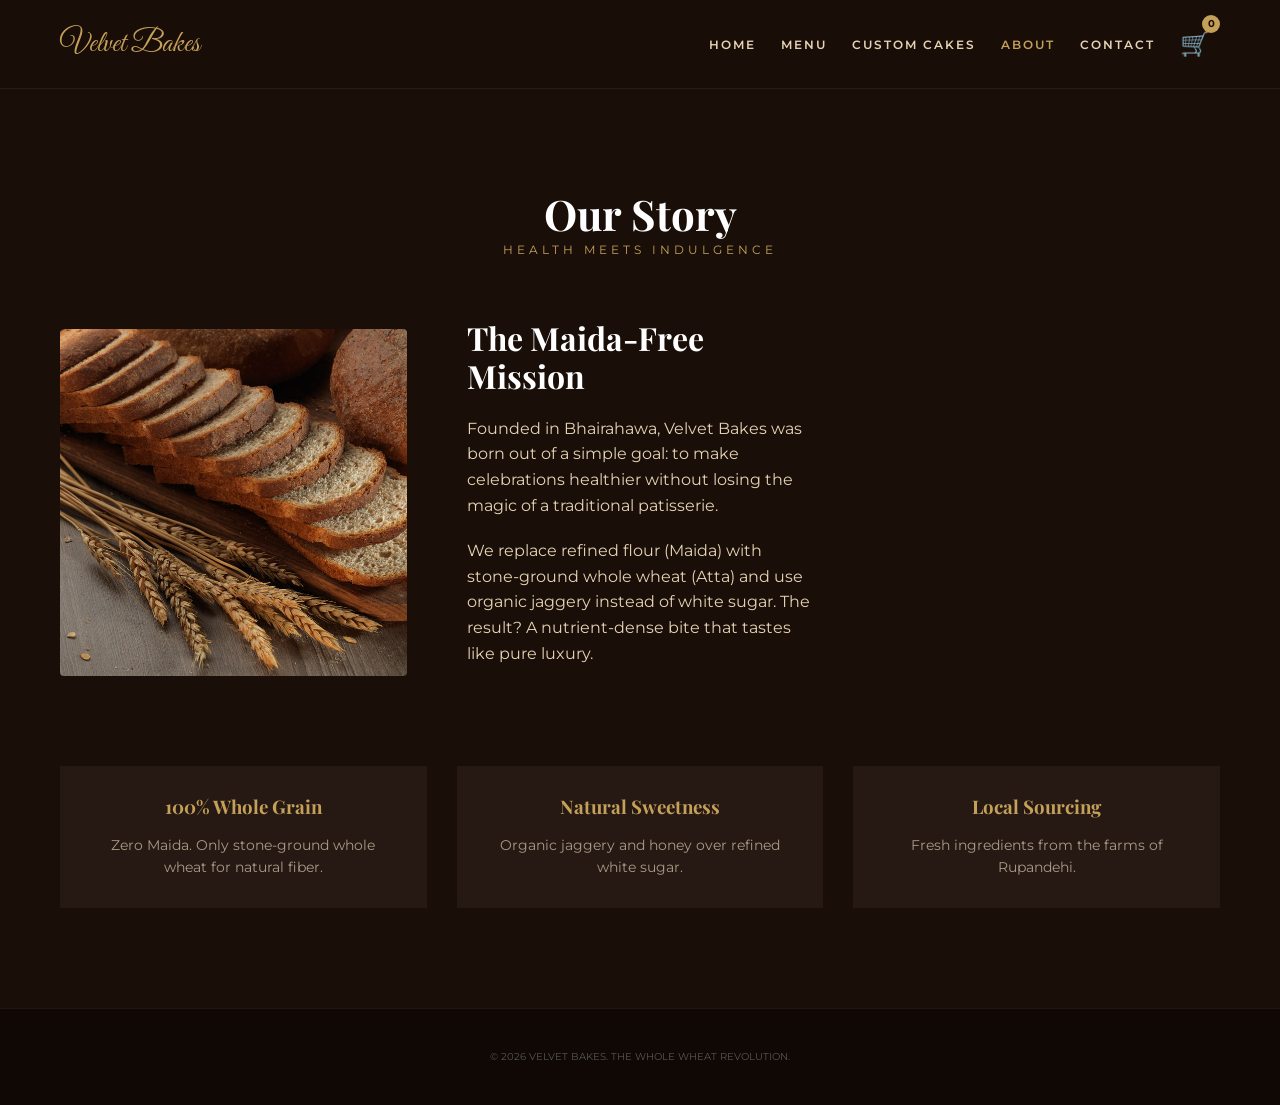
<file: about.html>
<!DOCTYPE html>
<html lang="en">

<head>
    <meta charset="UTF-8">
    <meta name="viewport" content="width=device-width, initial-scale=1.0">
    <title>About Us | Velvet Bakes - The Whole Wheat Revolution</title>

    <!-- Typography -->
    <link rel="preconnect" href="https://fonts.googleapis.com">
    <link rel="preconnect" href="https://fonts.gstatic.com" crossorigin>
    <link
        href="https://fonts.googleapis.com/css2?family=Playfair+Display:ital,wght@0,400;0,700;1,400&family=Montserrat:wght@300;400;600&family=Great+Vibes&display=swap"
        rel="stylesheet">

    <!-- Unified Styles -->
    <link rel="stylesheet" href="css/style.css">
</head>

<body>

    <div id="sidebar-overlay" onclick="toggleCart()"></div>

    <header>
        <div class="container nav-content">
            <a href="index.html" class="brand-logo">
                <span class="brand-name">Velvet Bakes</span>
            </a>

            <div class="nav-controls">
                <nav class="nav-links">
                    <a href="index.html">Home</a>
                    <a href="menu.html">Menu</a>
                    <a href="custom.html">Custom Cakes</a>
                    <a href="about.html" class="active">About</a>
                    <a href="contact.html">Contact</a>
                </nav>

                <div class="cart-trigger" onclick="toggleCart()">
                    🛒 <span id="cart-count">0</span>
                </div>

                <div class="hamburger">
                    <span></span>
                    <span></span>
                    <span></span>
                </div>
            </div>
        </div>
    </header>

    <main class="section-padding">
        <div class="container">
            <div class="text-center" style="margin-bottom: 60px;">
                <h1 style="font-size: 42px;">Our Story</h1>
                <p style="color: var(--accent-gold); text-transform: uppercase; letter-spacing: 4px; font-size: 12px;">
                    Health Meets Indulgence</p>
            </div>

            <div class="grid-responsive" style="align-items: center; gap: 60px;">
                <div>
                    <img src="images/baker-mixing-whole-wheat.jpg" alt="Baking with Whole Wheat">
                </div>
                <div>
                    <h2 style="font-size: 32px; margin-bottom: 20px;">The Maida-Free Mission</h2>
                    <p style="margin-bottom: 20px;">Founded in Bhairahawa, Velvet Bakes was born out of a simple goal:
                        to make celebrations healthier without losing the magic of a traditional patisserie.</p>
                    <p style="margin-bottom: 20px;">We replace refined flour (Maida) with stone-ground whole wheat
                        (Atta) and use organic jaggery instead of white sugar. The result? A nutrient-dense bite that
                        tastes like pure luxury.</p>
                </div>
            </div>

            <div class="grid-responsive" style="margin-top: 80px;">
                <div style="background: var(--card-bg); padding: 30px; text-align: center;">
                    <h3 style="color: var(--accent-gold); margin-bottom: 15px;">100% Whole Grain</h3>
                    <p style="font-size: 14px; color: var(--text-muted);">Zero Maida. Only stone-ground whole wheat for
                        natural fiber.</p>
                </div>
                <div style="background: var(--card-bg); padding: 30px; text-align: center;">
                    <h3 style="color: var(--accent-gold); margin-bottom: 15px;">Natural Sweetness</h3>
                    <p style="font-size: 14px; color: var(--text-muted);">Organic jaggery and honey over refined white
                        sugar.</p>
                </div>
                <div style="background: var(--card-bg); padding: 30px; text-align: center;">
                    <h3 style="color: var(--accent-gold); margin-bottom: 15px;">Local Sourcing</h3>
                    <p style="font-size: 14px; color: var(--text-muted);">Fresh ingredients from the farms of Rupandehi.
                    </p>
                </div>
            </div>
        </div>
    </main>

    <!-- Cart Sidebar -->
    <div id="cart-sidebar">
        <div class="sidebar-header">
            <h2>Your Basket</h2>
            <div onclick="toggleCart()" style="font-size:30px; cursor:pointer;">&times;</div>
        </div>
        <div id="cart-items"></div>
        <div class="cart-summary">
            <div class="summary-row"><span>Subtotal</span><span>NPR <span id="cart-subtotal">0</span></span></div>
            <div class="summary-row total"><span>Total</span><span>NPR <span id="cart-total">0</span></span></div>
        </div>
        <div class="checkout-form">
            <input type="text" id="cust-name" placeholder="Full Name">
            <input type="text" id="cust-address" placeholder="Delivery Address">
            <button class="btn-premium" onclick="handleCheckout()">Checkout via WhatsApp</button>
        </div>
    </div>

    <footer>
        <div class="container text-center">
            <p style="font-size: 10px; color: #555;">&copy; 2026 VELVET BAKES. THE WHOLE WHEAT REVOLUTION.</p>
        </div>
    </footer>

    <!-- Unified Script -->
    <script src="js/script.js"></script>
</body>

</html>
</file>
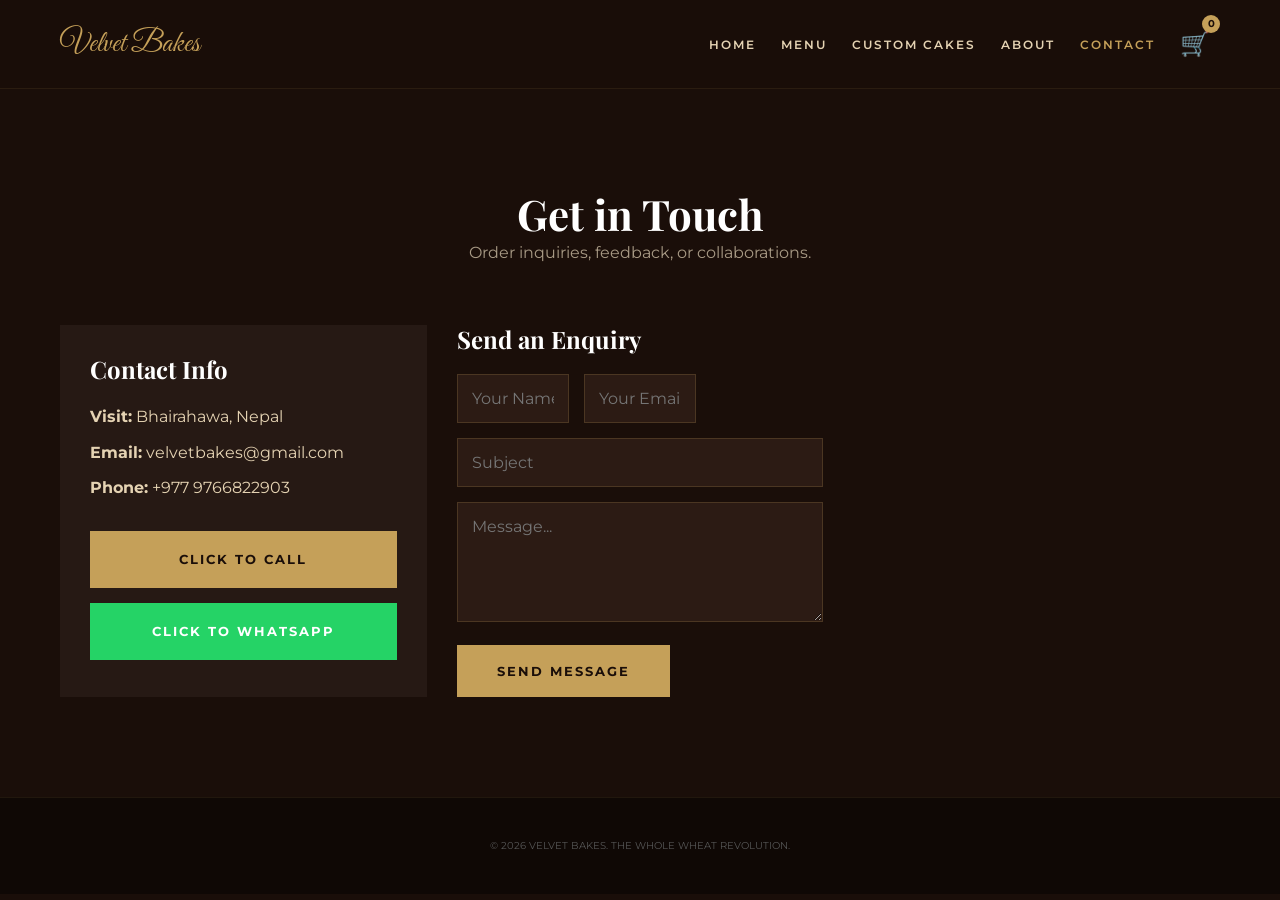
<file: contact.html>
<!DOCTYPE html>
<html lang="en">

<head>
    <meta charset="UTF-8">
    <meta name="viewport" content="width=device-width, initial-scale=1.0">
    <title>Contact Us | Velvet Bakes - Get in Touch</title>

    <!-- Typography -->
    <link rel="preconnect" href="https://fonts.googleapis.com">
    <link rel="preconnect" href="https://fonts.gstatic.com" crossorigin>
    <link
        href="https://fonts.googleapis.com/css2?family=Playfair+Display:ital,wght@0,400;0,700;1,400&family=Montserrat:wght@300;400;600&family=Great+Vibes&display=swap"
        rel="stylesheet">

    <!-- Unified Styles -->
    <link rel="stylesheet" href="css/style.css">
</head>

<body>

    <div id="sidebar-overlay" onclick="toggleCart()"></div>

    <header>
        <div class="container nav-content">
            <a href="index.html" class="brand-logo">
                <span class="brand-name">Velvet Bakes</span>
            </a>

            <div class="nav-controls">
                <nav class="nav-links">
                    <a href="index.html">Home</a>
                    <a href="menu.html">Menu</a>
                    <a href="custom.html">Custom Cakes</a>
                    <a href="about.html">About</a>
                    <a href="contact.html" class="active">Contact</a>
                </nav>

                <div class="cart-trigger" onclick="toggleCart()">
                    🛒 <span id="cart-count">0</span>
                </div>

                <div class="hamburger">
                    <span></span>
                    <span></span>
                    <span></span>
                </div>
            </div>
        </div>
    </header>

    <main class="section-padding">
        <div class="container">
            <div class="text-center" style="margin-bottom: 60px;">
                <h1 style="font-size: 42px;">Get in Touch</h1>
                <p style="color: var(--text-muted);">Order inquiries, feedback, or collaborations.</p>
            </div>

            <div class="grid-responsive">
                <div style="background: var(--card-bg); padding: 30px;">
                    <h2 style="font-size: 24px; margin-bottom: 20px;">Contact Info</h2>
                    <p style="margin-bottom: 10px;"><strong>Visit:</strong> Bhairahawa, Nepal</p>
                    <p style="margin-bottom: 10px;"><strong>Email:</strong> velvetbakes@gmail.com</p>
                    <p style="margin-bottom: 20px;"><strong>Phone:</strong> +977 9766822903</p>

                    <div class="contact-cta-btns">
                        <a href="tel:+9779766822903" class="btn-premium btn-call">Click to Call</a>
                        <a href="https://wa.me/9779766822903" class="btn-premium btn-whatsapp">Click to WhatsApp</a>
                    </div>
                </div>

                <div>
                    <h2 style="font-size: 24px; margin-bottom: 20px;">Send an Enquiry</h2>
                    <form id="enquiry-form">
                        <div class="grid-responsive" style="gap: 15px; margin-bottom: 0;">
                            <input type="text" id="enq-name" placeholder="Your Name" required>
                            <input type="email" id="enq-email" placeholder="Your Email" required>
                        </div>
                        <input type="text" id="enq-subject" placeholder="Subject">
                        <textarea id="enq-message" style="height: 120px;" placeholder="Message..."></textarea>
                        <button type="button" class="btn-premium" onclick="sendContactEnquiry()">Send Message</button>
                    </form>
                </div>
            </div>
        </div>
    </main>

    <!-- Cart Sidebar -->
    <div id="cart-sidebar">
        <div class="sidebar-header">
            <h2>Your Basket</h2>
            <div onclick="toggleCart()" style="font-size:30px; cursor:pointer;">&times;</div>
        </div>
        <div id="cart-items"></div>
        <div class="cart-summary">
            <div class="summary-row"><span>Subtotal</span><span>NPR <span id="cart-subtotal">0</span></span></div>
            <div class="summary-row total"><span>Total</span><span>NPR <span id="cart-total">0</span></span></div>
        </div>
        <div class="checkout-form">
            <input type="text" id="cust-name" placeholder="Full Name">
            <input type="text" id="cust-address" placeholder="Delivery Address">
            <button class="btn-premium" onclick="handleCheckout()">Checkout via WhatsApp</button>
        </div>
    </div>

    <footer>
        <div class="container text-center">
            <p style="font-size: 10px; color: #555;">&copy; 2026 VELVET BAKES. THE WHOLE WHEAT REVOLUTION.</p>
        </div>
    </footer>

    <!-- Unified Script -->
    <script src="js/script.js"></script>
</body>

</html>
</file>
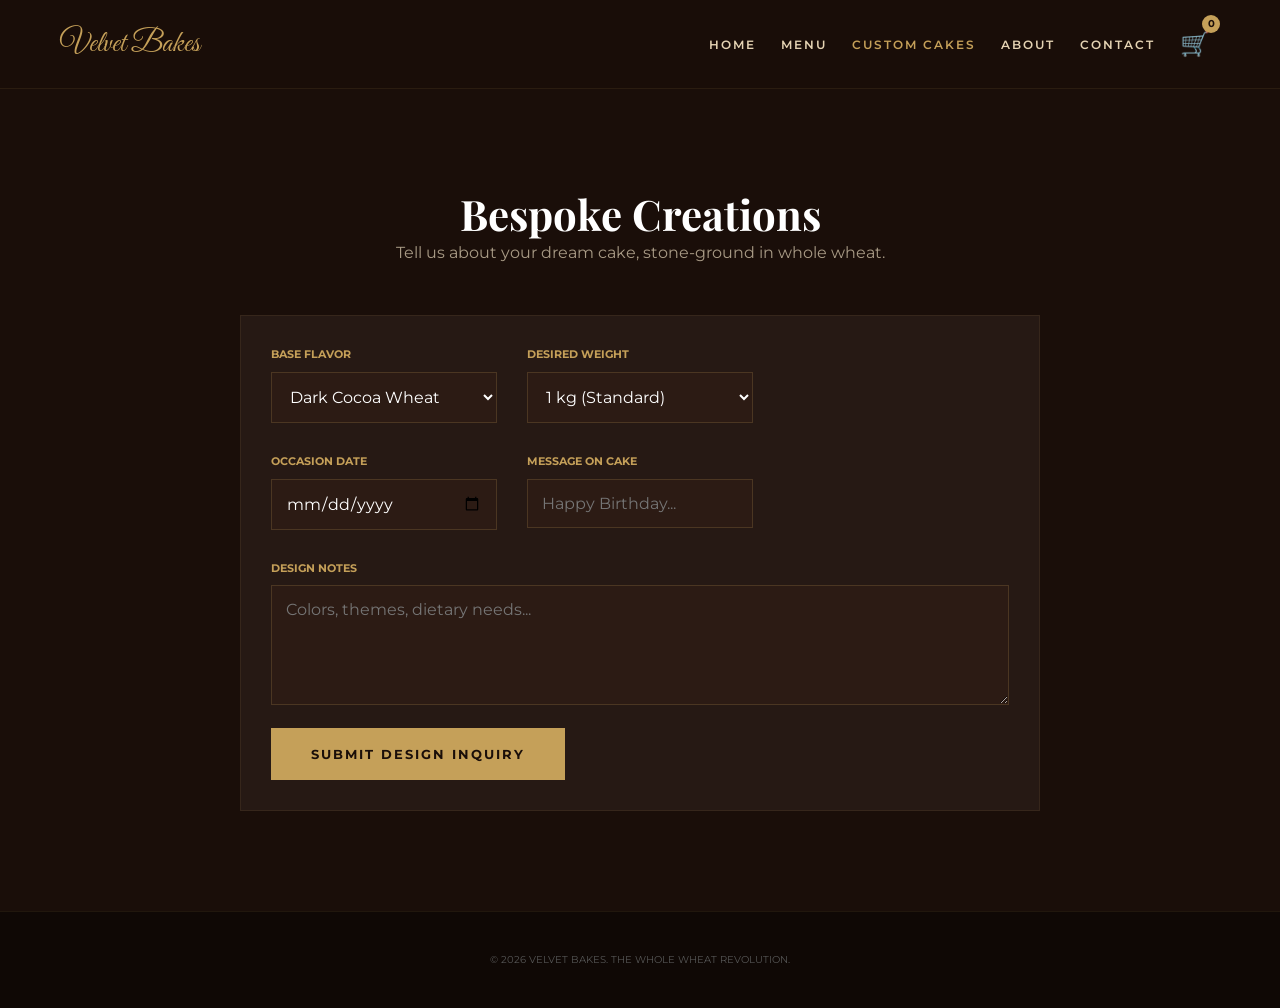
<file: custom.html>
<!DOCTYPE html>
<html lang="en">

<head>
    <meta charset="UTF-8">
    <meta name="viewport" content="width=device-width, initial-scale=1.0">
    <title>Custom Cakes | Velvet Bakes - Bespoke Whole Wheat Designs</title>
    <meta name="description"
        content="Order bespoke, Maida-free custom cakes in Butwal & Bhairahawa. Choose your flavor, weight, and design.">

    <!-- Typography -->
    <link rel="preconnect" href="https://fonts.googleapis.com">
    <link rel="preconnect" href="https://fonts.gstatic.com" crossorigin>
    <link
        href="https://fonts.googleapis.com/css2?family=Playfair+Display:ital,wght@0,400;0,700;1,400&family=Montserrat:wght@300;400;600&family=Great+Vibes&display=swap"
        rel="stylesheet">

    <!-- Unified Styles -->
    <link rel="stylesheet" href="css/style.css">
</head>

<body>

    <div id="sidebar-overlay" onclick="toggleCart()"></div>

    <header>
        <div class="container nav-content">
            <a href="index.html" class="brand-logo">
                <span class="brand-name">Velvet Bakes</span>
            </a>

            <div class="nav-controls">
                <nav class="nav-links">
                    <a href="index.html">Home</a>
                    <a href="menu.html">Menu</a>
                    <a href="custom.html" class="active">Custom Cakes</a>
                    <a href="about.html">About</a>
                    <a href="contact.html">Contact</a>
                </nav>

                <div class="cart-trigger" onclick="toggleCart()">
                    🛒 <span id="cart-count">0</span>
                </div>

                <div class="hamburger">
                    <span></span>
                    <span></span>
                    <span></span>
                </div>
            </div>
        </div>
    </header>

    <main class="section-padding">
        <div class="container">
            <div class="text-center" style="margin-bottom: 50px;">
                <h1 style="font-size: 42px;">Bespoke Creations</h1>
                <p style="color: var(--text-muted);">Tell us about your dream cake, stone-ground in whole wheat.</p>
            </div>

            <div
                style="background: var(--card-bg); padding: 30px; border: 1px solid rgba(197, 160, 89, 0.1); max-width: 800px; margin: 0 auto;">
                <form id="custom-cake-form">
                    <div class="grid-responsive" style="margin-bottom: 15px;">
                        <div>
                            <label
                                style="display:block; font-size:11px; text-transform:uppercase; color:var(--accent-gold); margin-bottom:8px; font-weight:700;">Base
                                Flavor</label>
                            <select id="cake-flavor" required>
                                <option value="Dark Cocoa Wheat">Dark Cocoa Wheat</option>
                                <option value="Saffron Cardamom">Saffron Cardamom</option>
                                <option value="Honey Almond Atta">Honey Almond Atta</option>
                                <option value="Vanilla Bean Whole Wheat">Vanilla Bean Whole Wheat</option>
                            </select>
                        </div>
                        <div>
                            <label
                                style="display:block; font-size:11px; text-transform:uppercase; color:var(--accent-gold); margin-bottom:8px; font-weight:700;">Desired
                                Weight</label>
                            <select id="cake-weight" required>
                                <option value="1 kg">1 kg (Standard)</option>
                                <option value="2 kg">2 kg (Large)</option>
                                <option value="0.5 kg">0.5 kg (Small)</option>
                            </select>
                        </div>
                    </div>

                    <div class="grid-responsive" style="margin-bottom: 15px;">
                        <div>
                            <label
                                style="display:block; font-size:11px; text-transform:uppercase; color:var(--accent-gold); margin-bottom:8px; font-weight:700;">Occasion
                                Date</label>
                            <input type="date" id="event-date" required>
                        </div>
                        <div>
                            <label
                                style="display:block; font-size:11px; text-transform:uppercase; color:var(--accent-gold); margin-bottom:8px; font-weight:700;">Message
                                on Cake</label>
                            <input type="text" id="cake-message" placeholder="Happy Birthday...">
                        </div>
                    </div>

                    <label
                        style="display:block; font-size:11px; text-transform:uppercase; color:var(--accent-gold); margin-bottom:8px; font-weight:700;">Design
                        Notes</label>
                    <textarea id="design-notes" style="height: 120px;"
                        placeholder="Colors, themes, dietary needs..."></textarea>

                    <button type="button" class="btn-premium" onclick="sendCustomInquiry()">Submit Design
                        Inquiry</button>
                </form>
            </div>
        </div>
    </main>

    <!-- Cart Sidebar -->
    <div id="cart-sidebar">
        <!-- Same Sidebar Structure -->
        <div class="sidebar-header">
            <h2>Your Basket</h2>
            <div onclick="toggleCart()" style="font-size:30px; cursor:pointer;">&times;</div>
        </div>
        <div id="cart-items"></div>
        <div class="cart-summary">
            <div class="summary-row"><span>Subtotal</span><span>NPR <span id="cart-subtotal">0</span></span></div>
            <div class="summary-row total"><span>Total</span><span>NPR <span id="cart-total">0</span></span></div>
        </div>
        <div class="checkout-form">
            <input type="text" id="cust-name" placeholder="Full Name">
            <input type="text" id="cust-address" placeholder="Delivery Address">
            <button class="btn-premium" onclick="handleCheckout()">Checkout via WhatsApp</button>
        </div>
    </div>

    <footer>
        <div class="container text-center">
            <p style="font-size: 10px; color: #555;">&copy; 2026 VELVET BAKES. THE WHOLE WHEAT REVOLUTION.</p>
        </div>
    </footer>

    <!-- Unified Script -->
    <script src="js/script.js"></script>
</body>

</html>
</file>
<file: css/style.css>
/* 
   Velvet Bakes - Mobile-First Precision Stylesheet 
   Design: Premium, Artisanal, Responsive
*/

:root {
    --dark-cocoa: #1a0e09;
    --warm-wheat: #e5d3b3;
    --accent-gold: #c5a059;
    --card-bg: #261914;
    --input-bg: #2c1b14;
    --text-muted: #a89a85;
    --white: #ffffff;
    --transition: all 0.4s cubic-bezier(0.165, 0.84, 0.44, 1);
}

/* Base Reset */
* {
    margin: 0;
    padding: 0;
    box-sizing: border-box;
    -webkit-tap-highlight-color: transparent;
}

html {
    scroll-behavior: smooth;
}

body {
    font-family: 'Montserrat', sans-serif;
    background-color: var(--dark-cocoa);
    color: var(--warm-wheat);
    line-height: 1.6;
    overflow-x: hidden;
}

h1,
h2,
h3,
h4 {
    font-family: 'Playfair Display', serif;
    color: var(--white);
    line-height: 1.2;
}

a {
    text-decoration: none;
    color: inherit;
    transition: var(--transition);
}

ul {
    list-style: none;
}

button {
    cursor: pointer;
    border: none;
    font-family: 'Montserrat', sans-serif;
    transition: var(--transition);
}

img {
    max-width: 100%;
    height: auto;
    display: block;
    border-radius: 4px;
}

.container {
    width: 100%;
    max-width: 1200px;
    margin: 0 auto;
    padding: 0 20px;
}

.section-padding {
    padding: 60px 0;
}

.text-center {
    text-align: center;
}

/* Buttons & Interactive */
.btn-premium {
    width: 100%;
    padding: 16px;
    background: var(--accent-gold);
    color: var(--dark-cocoa);
    font-weight: 700;
    text-transform: uppercase;
    letter-spacing: 2px;
    display: inline-block;
    text-align: center;
    font-size: 13px;
    border-radius: 0;
}

.btn-premium:active {
    transform: scale(0.98);
    background: #b48e4a;
}

/* Navigation */
header {
    background: rgba(26, 14, 9, 0.98);
    backdrop-filter: blur(15px);
    padding: 15px 0;
    position: sticky;
    top: 0;
    z-index: 1000;
    border-bottom: 1px solid rgba(197, 160, 89, 0.1);
}

.nav-content {
    display: flex;
    justify-content: space-between;
    align-items: center;
}

.brand-name {
    font-family: 'Great Vibes', cursive;
    font-size: 30px;
    color: var(--accent-gold);
    line-height: 1;
}

/* Hamburger Icon */
.nav-controls {
    display: flex;
    align-items: center;
    gap: 15px;
}

.hamburger {
    width: 30px;
    height: 20px;
    display: flex;
    flex-direction: column;
    justify-content: space-between;
    cursor: pointer;
    z-index: 1001;
}

.hamburger span {
    display: block;
    height: 2px;
    width: 100%;
    background: var(--accent-gold);
    transition: var(--transition);
}

.hamburger.active span:nth-child(1) {
    transform: translateY(9px) rotate(45deg);
}

.hamburger.active span:nth-child(2) {
    opacity: 0;
}

.hamburger.active span:nth-child(3) {
    transform: translateY(-9px) rotate(-45deg);
}

/* Mobile Nav Overlay */
.nav-links {
    position: fixed;
    top: 0;
    right: -100%;
    width: 80%;
    height: 100vh;
    background: var(--dark-cocoa);
    display: flex;
    flex-direction: column;
    padding: 100px 40px;
    gap: 30px;
    transition: 0.5s ease-in-out;
    box-shadow: -10px 0 30px rgba(0, 0, 0, 0.5);
    z-index: 1000;
}

.nav-links.active {
    right: 0;
}

.nav-links a {
    font-size: 18px;
    text-transform: uppercase;
    letter-spacing: 3px;
    font-weight: 600;
}

.nav-links a.active {
    color: var(--accent-gold);
}

/* Floating Cart Trigger */
.cart-trigger {
    font-size: 24px;
    color: var(--accent-gold);
    display: flex;
    align-items: center;
    position: relative;
    padding: 10px;
}

#cart-count {
    background: var(--accent-gold);
    color: var(--dark-cocoa);
    font-size: 10px;
    font-weight: 700;
    width: 18px;
    height: 18px;
    display: flex;
    align-items: center;
    justify-content: center;
    border-radius: 50%;
    position: absolute;
    top: 0;
    right: 0;
}

/* Cart Sidebar (Responsive) */
#cart-sidebar {
    position: fixed;
    right: -100%;
    top: 0;
    width: 100%;
    height: 100%;
    background: var(--dark-cocoa);
    border-left: 1px solid var(--accent-gold);
    z-index: 2000;
    padding: 30px;
    transition: var(--transition);
    display: flex;
    flex-direction: column;
}

#cart-sidebar.active {
    right: 0;
}

#sidebar-overlay {
    position: fixed;
    inset: 0;
    background: rgba(0, 0, 0, 0.8);
    z-index: 1999;
    visibility: hidden;
    opacity: 0;
    transition: var(--transition);
}

#sidebar-overlay.active {
    visibility: visible;
    opacity: 1;
}

.sidebar-header {
    display: flex;
    justify-content: space-between;
    align-items: center;
    margin-bottom: 30px;
    border-bottom: 1px solid rgba(197, 160, 89, 0.2);
    padding-bottom: 15px;
}

#cart-items {
    flex: 1;
    overflow-y: auto;
    margin-bottom: 20px;
}

.cart-item {
    display: flex;
    justify-content: space-between;
    align-items: center;
    padding: 15px 0;
    border-bottom: 1px solid rgba(255, 255, 255, 0.05);
}

.cart-item-info h4 {
    font-size: 14px;
    margin: 0;
    color: var(--white);
}

.cart-item-info p {
    font-size: 12px;
    color: var(--accent-gold);
}

.remove-item {
    color: #ff4d4d;
    font-size: 10px;
    text-transform: uppercase;
    cursor: pointer;
}

.cart-summary {
    background: var(--card-bg);
    padding: 20px;
    margin-bottom: 20px;
}

.summary-row {
    display: flex;
    justify-content: space-between;
    margin-bottom: 10px;
    font-size: 12px;
}

.summary-row.total {
    border-top: 1px solid rgba(197, 160, 89, 0.3);
    padding-top: 10px;
    font-size: 16px;
    font-weight: 700;
    color: var(--white);
}

/* Forms */
select,
input,
textarea {
    width: 100%;
    padding: 14px;
    background: var(--input-bg);
    border: 1px solid rgba(197, 160, 89, 0.2);
    color: var(--white);
    border-radius: 0;
    font-family: 'Montserrat';
    margin-bottom: 15px;
    font-size: 16px;
    /* Prevents auto-zoom on mobile */
}

/* Layout Grids (Mobile-First) */
.grid-responsive {
    display: grid;
    grid-template-columns: 1fr;
    gap: 30px;
}

/* Hero Section */
.hero {
    height: 80vh;
    display: flex;
    align-items: center;
    justify-content: center;
    text-align: center;
    background-size: cover;
    background-position: center;
    position: relative;
}

.hero::after {
    content: '';
    position: absolute;
    inset: 0;
    background: linear-gradient(to bottom, rgba(26, 14, 9, 0.6), rgba(26, 14, 9, 0.9));
}

.hero-content {
    position: relative;
    z-index: 10;
    width: 100%;
}

.hero h1 {
    font-size: 42px;
    margin-bottom: 15px;
}

.hero p {
    font-size: 12px;
    letter-spacing: 4px;
    color: var(--accent-gold);
    margin-bottom: 30px;
    text-transform: uppercase;
}

/* Menu Specific */
.menu-grid {
    display: grid;
    grid-template-columns: 1fr;
    gap: 30px;
}

.product-card {
    background: var(--card-bg);
    border-bottom: 2px solid transparent;
}

.product-img {
    height: 300px;
    overflow: hidden;
}

.product-img img {
    width: 100%;
    height: 100%;
    object-fit: cover;
}

.product-info {
    padding: 20px;
    text-align: center;
}

.nutrition-tag {
    font-size: 9px;
    color: var(--accent-gold);
    text-transform: uppercase;
    font-weight: 700;
    display: block;
    margin-bottom: 10px;
}

/* Contact Section */
.contact-cta-btns {
    display: flex;
    flex-direction: column;
    gap: 15px;
    margin-top: 30px;
}

.btn-whatsapp {
    background: #25D366;
    color: white;
}

.btn-call {
    background: var(--accent-gold);
    color: var(--dark-cocoa);
}

/* Footer */
footer {
    background: #0f0805;
    padding: 40px 0;
    border-top: 1px solid rgba(197, 160, 89, 0.1);
}

.footer-grid {
    display: grid;
    grid-template-columns: 1fr;
    gap: 40px;
    text-align: center;
}

/* Desktop Responsiveness */
@media (min-width: 768px) {
    .section-padding {
        padding: 100px 0;
    }

    .grid-responsive {
        grid-template-columns: repeat(2, 1fr);
    }

    .menu-grid {
        grid-template-columns: repeat(2, 1fr);
    }

    .nav-links {
        position: static;
        flex-direction: row;
        width: auto;
        height: auto;
        padding: 0;
        background: transparent;
        box-shadow: none;
        gap: 25px;
        right: 0;
    }

    .nav-links a {
        font-size: 12px;
        letter-spacing: 2px;
    }

    .hamburger {
        display: none;
    }

    .hero h1 {
        font-size: 72px;
    }

    #cart-sidebar {
        width: 450px;
        right: -450px;
    }

    .footer-grid {
        grid-template-columns: repeat(3, 1fr);
    }

    .btn-premium {
        width: auto;
        padding: 18px 40px;
    }

    .btn-whatsapp,
    .btn-call {
        width: auto;
    }
}

@media (min-width: 1024px) {
    .grid-responsive {
        grid-template-columns: repeat(3, 1fr);
    }

    .menu-grid {
        grid-template-columns: repeat(3, 1fr);
    }

    .hero h1 {
        font-size: 90px;
    }
}
</file>
